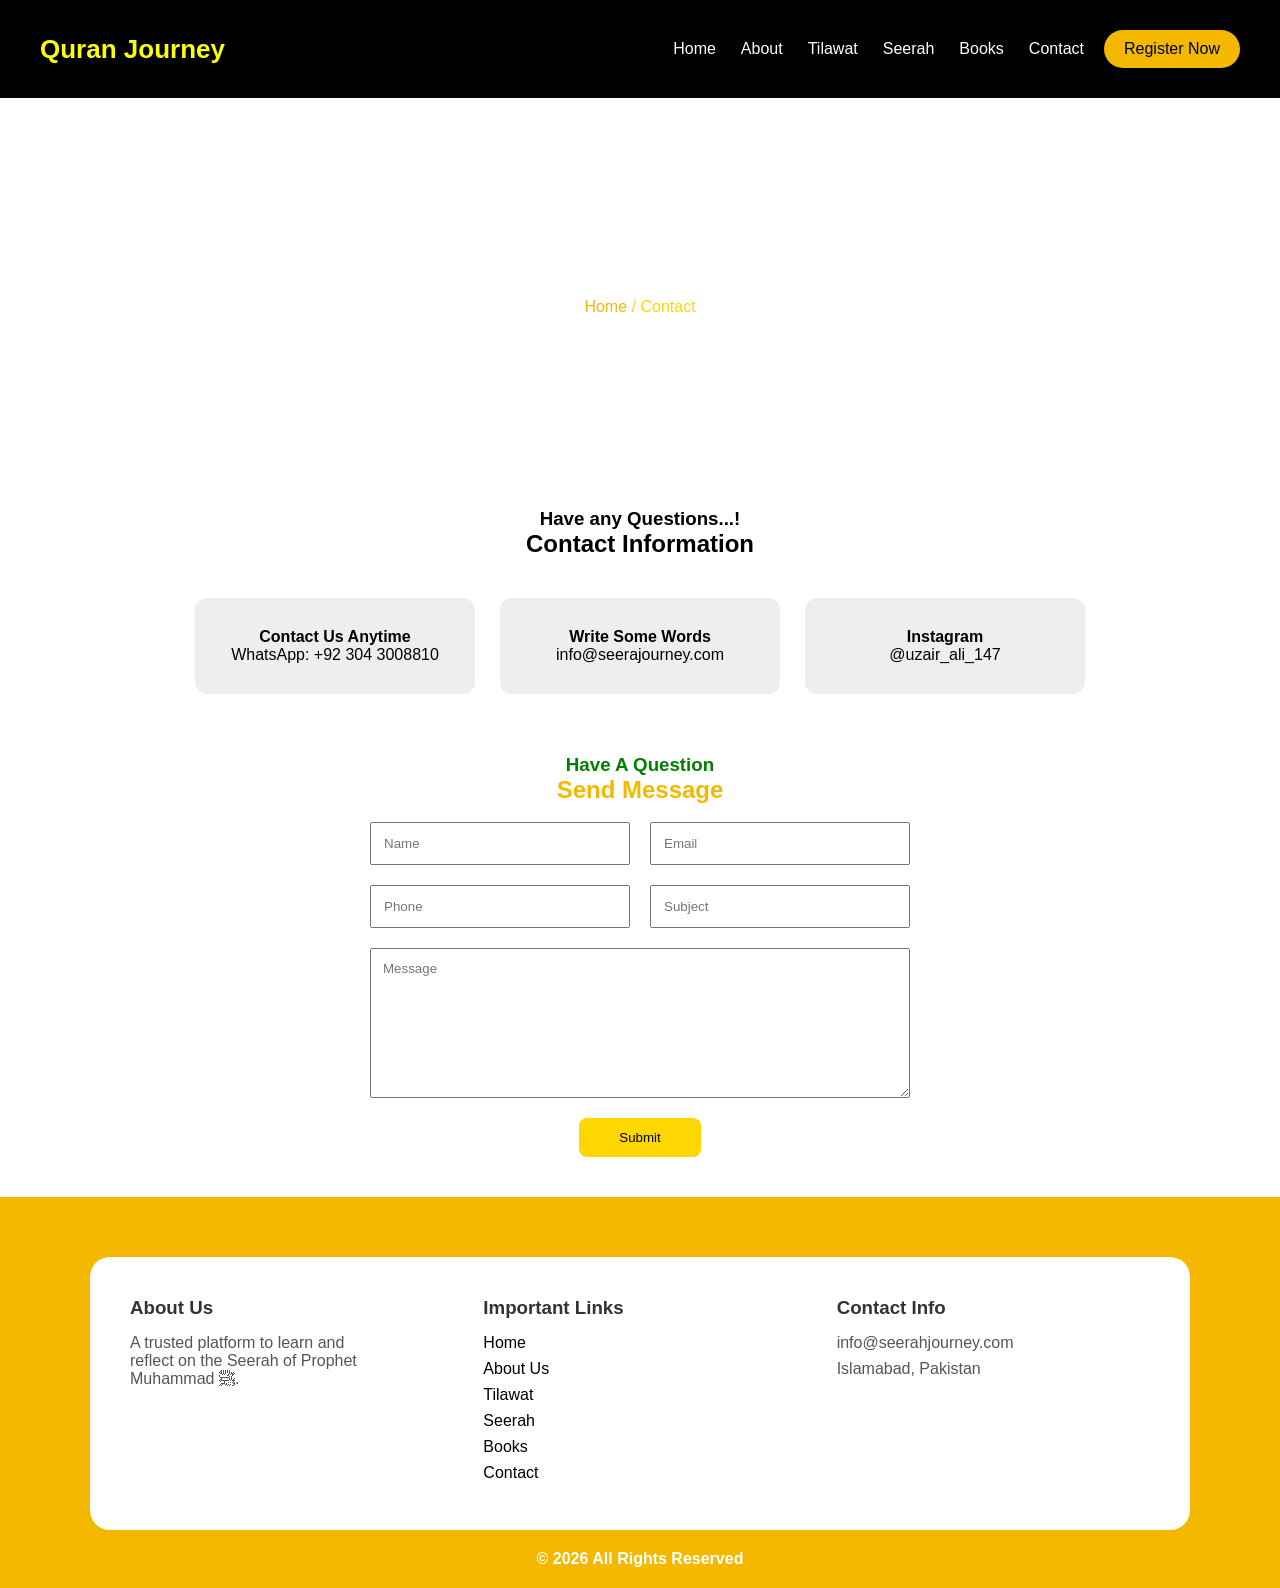
<file: contact.html>
<!DOCTYPE html>
<html lang="en">
<head>
<meta charset="UTF-8">
<meta name="viewport" content="width=device-width, initial-scale=1.0">
<title>Contact - Quran Journey</title>
<link rel="stylesheet" href="style.css">
</head>

<body>

<!-- SAME NAVBAR -->
<nav class="navbar">
    <div class="logo">
        <a href="index.html">Quran Journey</a>
    </div>

    <ul class="nav-links">
        <li><a href="index.html">Home</a></li>
        <li><a href="#">About</a></li>
        <li><a href="tilawat.html">Tilawat</a></li>
        <li><a href="#">Seerah</a></li>
        <li><a href="#">Books</a></li>
        <li><a href="contact.html">Contact</a></li>
    </ul>

    <a href="#" class="btn">Register Now</a>
</nav>

<!-- HERO WITH BACKGROUND IMAGE -->
<section class="contact-hero">
    <div class="overlay">
        <h1>Contact</h1>
        <p><a href="index.html">Home</a> / Contact</p>
    </div>
</section>

<!-- CONTACT INFO -->
<section class="contact-info">
    <h3>Have any Questions...!</h3>
    <h2>Contact Information</h2>

    <div class="info-boxes">

        <div class="box">
            <h4>Contact Us Anytime</h4>
            <p>WhatsApp: +92 304 3008810</p>
        </div>

        <div class="box">
            <h4>Write Some Words</h4>
            <p>info@seerajourney.com</p>
        </div>

        <div class="box">
            <h4>Instagram</h4>
            <p>@uzair_ali_147</p>
        </div>

    </div>
</section>

<!-- FORM -->
<section class="contact-form">
    <div class="contact-form-have-a-question">
        <h3>Have A Question</h3>
    </div>
    <h1>Send Message</h1>
     <br>
<form action="https://formspree.io/f/mwvwzonl" method="POST">

    <div class="row">
        <input type="text" name="name" placeholder="Name" required>
        <input type="email" name="email" placeholder="Email" required>
    </div>

    <div class="row">
        <input type="text" name="phone" placeholder="Phone">
        <input type="text" name="subject" placeholder="Subject">
    </div>

    <textarea name="message" placeholder="Message"></textarea>

    <div class="contact-form-button">
        <button type="submit">Submit</button>
    </div>

</form>
</section>

<!-- FOOTER -->
<footer class="footer">

    <div class="footer-box">

        <div class="footer-grid">

            <!-- About -->
            <div>
                <h3>About Us</h3>
                <p>
                    A trusted platform to learn and<br> reflect on the Seerah 
                    of Prophet Muhammad ﷺ.
                </p>
            </div>

                <!-- Links -->
             <div class="footer-links">
                <h3>Important Links</h3>
                <ul>
                    <li> <a href="index.html">Home</a></li>
                    <li><a href="about.html">About Us</a></li>
                    <li><a href="tilawat.html">Tilawat</a></li>
                    <li><a href="seerah.html">Seerah</a></li>
                    <li><a href="books.html">Books</a></li>
                    <li><a href="contact.html">Contact</a></li>
                </ul>
             </div>

            <!-- Contact -->
            <div>
                <h3>Contact Info</h3>
                <p>info@seerahjourney.com</p>
                <p>Islamabad, Pakistan</p>
            </div>
        </div>

    </div>
    <!-- Bottom Bar -->
    <div class="footer-bottom">
        © 2026 All Rights Reserved
    </div>

</footer>



</body>
</html>
</file>
<file: style.css>
* {
    margin: 0;
    padding: 0;
    box-sizing: border-box;
    font-family: Arial;
}

html {
    scroll-behavior: smooth;
}

html {
    scroll-behavior: smooth;
    scroll-padding-top: 80px; /* navbar ki height ke barabar */
}
html, body {
    margin: 0;
    padding: 0;
    overflow-x: hidden; /* ❌ left-right white space fix */
    background-color: #ffffff; /* 🔥 dark color (hero jaisa) */
    
}

body {
    margin: 0;
    padding: 0; /* navbar height */
}

html {
    overscroll-behavior: none;
}

.right-side {
    display: flex;
    align-items: center;
    gap: 25px;
}


.nav-links a:hover {
   color: #f5b800;
}

/* CONTACT.OVERLAY.HOME */
.overlay a {
    color: #f5b800;
    text-decoration: none;
}


/* NAVBAR */
.navbar {
    display: flex;
    justify-content: space-between;
    align-items: center;
    padding: 30px 40px;
    background: rgb(0, 0, 0); 
}

/* LEFT LOGO */
.logo a {
    color: rgb(251, 255, 0);
    font-size: 26px;
    font-weight: bold;
    text-decoration: none;
}

/* RIGHT SIDE WRAPPER */
.nav-links {
    display: flex;
    list-style: none;
    gap: 25px;
    margin-left: auto; /* 🔥 important */
}

/* NAV LINKS */
.nav-links a {
    color: white;
    text-decoration: none;
}

/* BUTTON */
.btn {
    margin-left: 20px;
    background: gold;
    padding: 10px 20px;
    border-radius: 20px;
    text-decoration: none;
    color: black;
}


/* NAVBAR TOGGLE */
.menu-toggle {
    display: none;
    font-size: 24px;
    cursor: pointer;
}

/* BUTTON BASE */
.btn, button {
    background: #f5b800;
    border: none;
    padding: 10px 20px;
    border-radius: 25px;
    cursor: pointer;
    transition: all 0.3s ease;
}

/* HOVER EFFECT */
.btn:hover, button:hover {
    background: #d49f00;
    transform: translateY(-3px);
    box-shadow: 0 8px 20px rgba(0,0,0,0.2);
}

/* CLICK EFFECT */
.btn:active, button:active {
    transform: scale(0.95);
}

.btn::after {
    content: "";
    position: absolute;
    width: 0%;
    height: 100%;
    background: rgba(255,255,255,0.2);
    left: 0;
    top: 0;
    transition: 0.3s;
    border-radius: 25px;
}

.btn:hover::after {
    width: 100%;
}



/* HERO */
.hero {
    height: 100vh;
    background:
    linear-gradient(rgba(0,0,0,0.5), rgba(0,0,0,0.5)),
     url('https://images.unsplash.com/photo-1542816417-0983c9c9ad53') center/cover no-repeat;
    display: flex;
    justify-content: center;
    align-items: center;
    text-align: center;
    color: white;

    /* min-height: 100vh; 
    background-size: cover;
    background-position: center;
    background-repeat: no-repeat; */
    
}

.hero span {
    color: #f5b800;
}

/* OFFER */
.offer {
    padding: 60px 20px;
    text-align: center;
}

.cards {
    display: grid;
    grid-template-columns: repeat(4, 1fr);
    gap: 20px;
    margin-top: 40px;
}

.card {
    padding: 20px;
    background: #f9f9f9;
    border-radius: 10px;
}

/* FOUNDER */
.container {
    display: flex;
    padding: 60px;
    gap: 40px;
    align-items: center;
}

.image img {
    width: 100%;
    max-width: 400px;
    border-radius: 10px;
}

.content h1 {
    color: #f5b800;
}

.quote {
    font-style: italic;
}

/* FOOTER */
.footer {
    background: #f5b800;
    padding: 40px;
    margin-top: 40px;
}

.footer-container {
    display: flex;
    justify-content: space-between;
}

.copy {
    text-align: center;
    margin-top: 20px;
}

/* FOOTER MAIN */
.footer {
    background: #f5b800;
    padding: 60px 20px 0;
}

/* WHITE BOX */
.footer-box {
    background: white;
    border-radius: 20px;
    padding: 40px;
    max-width: 1100px;
    margin: auto;
}

/* GRID */
.footer-grid {
    display: grid;
    grid-template-columns: repeat(3, 1fr);
    gap: 40px;
}

/* TEXT */
.footer h3 {
    margin-bottom: 15px;
    color: #333;
}

.footer p,
.footer li {
    color: #555;
    margin-bottom: 8px;
    list-style: none;
}

/* BOTTOM BAR */
.footer-bottom {
    text-align: center;
    padding: 20px;
    color: white;
    font-weight: bold;
}

.footer-links a {
  color: black;        /* text white */
  text-decoration: none; /* underline remove */
}

/* Hover effect (optional but recommended 🔥) */
.footer-links a:hover {
  color: gold;
}

.menu-toggle {
    display: none;  /* 🔥 desktop par hide */
    font-size: 26px;
    color: white;
    cursor: pointer;
}

/* 📱 RESPONSIVE */
@media (max-width: 768px) {
    .footer-grid {
        grid-template-columns: 1fr;
        text-align: center;
    }
}

   /* MOBILE MENU SLIDE PANEL */
@media (max-width: 768px) {

    .nav-links {
        position: fixed;
        top: 0;
        right: -100%; /* 🔥 hidden by default */
        width: 250px;
        height: 100vh;
        background: rgb(0, 0, 0);
        flex-direction: column;
        /* align-items: left; */
        /* justify-content: flex-start; */
        /* gap: 30px; */
        padding: 80px 20px;
        transition: right 0.3s ease;
        
    }

    .nav-links.active {
        right: 0; /* 🔥 slide in */
    }

    .nav-links a {
        color: white;
        font-size: 18px;
    }

    .menu-toggle {
        display: block;
        font-size: 26px;
        cursor: pointer;
        color: white;
        z-index: 1100;
    }

    .menu-toggle {
        display: block;
    }
}
    .cards {
        grid-template-columns: 1fr;
    }

    .container {
        flex-direction: column;
        text-align: center;
    }

    .footer-container {
        flex-direction: column;
        gap: 20px;
        text-align: center;
    }



.slider {
    overflow: hidden;
}

.cards {
    display: flex;
    gap: 20px;
    animation: scroll 10s linear infinite;
}

.slider:hover .cards {
    animation-play-state: paused;
}

.card {
    min-width: 250px;
    background: #eee;
    padding: 40px;
    border-radius: 10px;
    flex-shrink: 0;
}

@keyframes scroll {
    0% {
        transform: translateX(0);
    }
    100% {
        transform: translateX(-50%);
    }
}

.slider {
    width: 100%;
    overflow: hidden;
}

.cards {
    display: flex;
    gap: 0;
    width: max-content;
    animation: scroll 20s linear infinite;
}

/* hover par stop */
.slider:hover .cards {
    animation-play-state: paused;
}

.card {
    min-width: 250px;
    margin-right: 20px;
    flex-shrink: 0;
    margin-bottom: 40px;
    transition: all 0.4s ease;
}

.card:hover {
    border-radius: 15px;
  transform: scale(1.05);
  box-shadow: 0 0 25px rgba(255, 193, 7, 0.7),
              0 0 50px rgba(255, 193, 7, 0.5),
              0 0 80px rgba(255, 193, 7, 0.3);
}

/* animation */
@keyframes scroll {
    from {
        transform: translateX(0);
    }
    to {
        transform: translateX(-33.333%);
    }
}
.offer-section h1 {
    text-align: center;
    padding: 60px 20px;
    color: #f5b800;
}
.offer-section h2 {
    /* text-align: center;
    padding: 60px 20px; */
    color: #f5b800;
}


/* CONTACT HERO */
.contact-hero {
    height: 300px;
    background: rgba(0,0,0,0.7);
    color: white;
    display: flex;
    flex-direction: column;
    justify-content: center;
    align-items: center;
}


/* HERO BACKGROUND IMAGE */
.contact-hero {
    height: 350px;
    background: url('https://images.unsplash.com/photo-1542816417-0983c9c9ad53') no-repeat center center/cover;
    position: relative;
}

/* DARK OVERLAY */
.contact-hero .overlay {
    background: rgba(0, 0, 0, 0);
    height: 100%;
    display: flex;
    flex-direction: column;
    justify-content: center;
    align-items: center;
    color: white;
}

/* TEXT */
.contact-hero h1 {
    font-size: 50px;
}

.contact-hero p {
    color: gold;
    margin-top: 10px;
}

/* CONTACT INFO */
.contact-info {
    text-align: center;
    padding: 60px 20px;
}

.info-boxes {
    display: flex;
    justify-content: center;
    gap: 25px;
    margin-top: 40px;
    flex-wrap: wrap;
}

.box {
    background: #eee;
    padding: 30px;
    border-radius: 12px;
    width: 280px;
    transition: 0.3s;
}

.box:hover {
    transform: translateY(-5px);
}

/* FORM */
.contact-form {
    display: flex;
    flex-direction: column;
    text-align: center;
    color: #f5b800;
}

.contact-form-have-a-question {
    color: #008000;
}

.row {
    display: flex;
    justify-content: center;
    gap: 20px;
    margin-bottom: 20px;
    flex-wrap: wrap;
}

.row input {
    width: 260px;
    padding: 12px;
    align-items: center;
    /* border: 1px solid #ccc; */
}

textarea {
    width: 540px;
    max-width: 540px;
    height: 150px;
    display: block;
    margin: 0 auto 20px auto; /* 🔥 center */
    padding: 12px;
    box-sizing: border-box;
    /* border: 1px solid #ccc; */
}

@media (max-width: 768px) {
   textarea {
      width: 100%;
      height: 120px; /* chota size mobile ke liye */
   }
}

.contact-form button {
    display: block;
    margin: 0 auto; /* 🔥 center */
    padding: 12px 40px;
    background: gold;
    border: none;
    border-radius: 8px;
    /* cursor: pointer; */
}

/* TILAWAT HERO */
.tilawat-hero {
   height: 60vh;
   background: url('https://images.unsplash.com/photo-1542816417-0983c9c9ad53') center/cover no-repeat;
   display: flex;
   align-items: center;
   justify-content: center;
   text-align: center;
   color: white;
}

.tilawat-content {
   padding: 50px;
   text-align: center;
}

.Tilawat-cards {
   display: grid;
   grid-template-columns: repeat(auto-fit, minmax(250px, 300px));
   justify-content: center;
   gap: 20px;
   padding: 20px;
}

.Tilawat-card {
   text-align: center;
   background: #eee;
   padding: 20px;
   border-radius: 10px; 
   
}

.audio-box {
    text-align: center;
    
}

.audio-box audio {
    display: block;
    margin: 0 auto;
    width: 250px; /* ya 300px apni marzi se */
    
}

/* FOUNDER-SECTION 1 */
.founder-section {
    display: flex;
    text-align: center;
    align-items: center;
    justify-content: space-between;
    gap: 40px;
    padding: 50px;
}

.founder-color{
    color: green;
    margin-bottom: 10px;
}
.founder-name-color{
    color: #f5b800;
}
.title-line-founder {
    width: 150px;
    height: 4px;
    margin: 10px auto;
    border-radius: 5px;
    background: linear-gradient(to right, #ffcc00, #000000);
}

.founder-img img {
    width: 500px;
    border-radius: 15px;
    transition: all 0.4s ease;
    display: block;
}

/* Hover Glow Effect */
.founder-img:hover {
    border-radius: 15px;
  transform: scale(1.05);
  box-shadow: 0 0 25px rgba(255, 193, 7, 0.7),
              0 0 50px rgba(255, 193, 7, 0.5),
              0 0 80px rgba(255, 193, 7, 0.3);
}


.founder-text {
    flex: 1;
}

@media (max-width: 768px) {
    .founder-section {
        flex-direction: column;
        text-align: center;
    }

    .founder-img img {
        width: 100%;
        max-width: 300px;
    }
}

.title-line {
    width: 180px;
    height: 4px;
    margin: -40px auto 20px;
    border-radius: 5px;
    background: linear-gradient(to right, #ffcc00, #000000);
}
</file>
